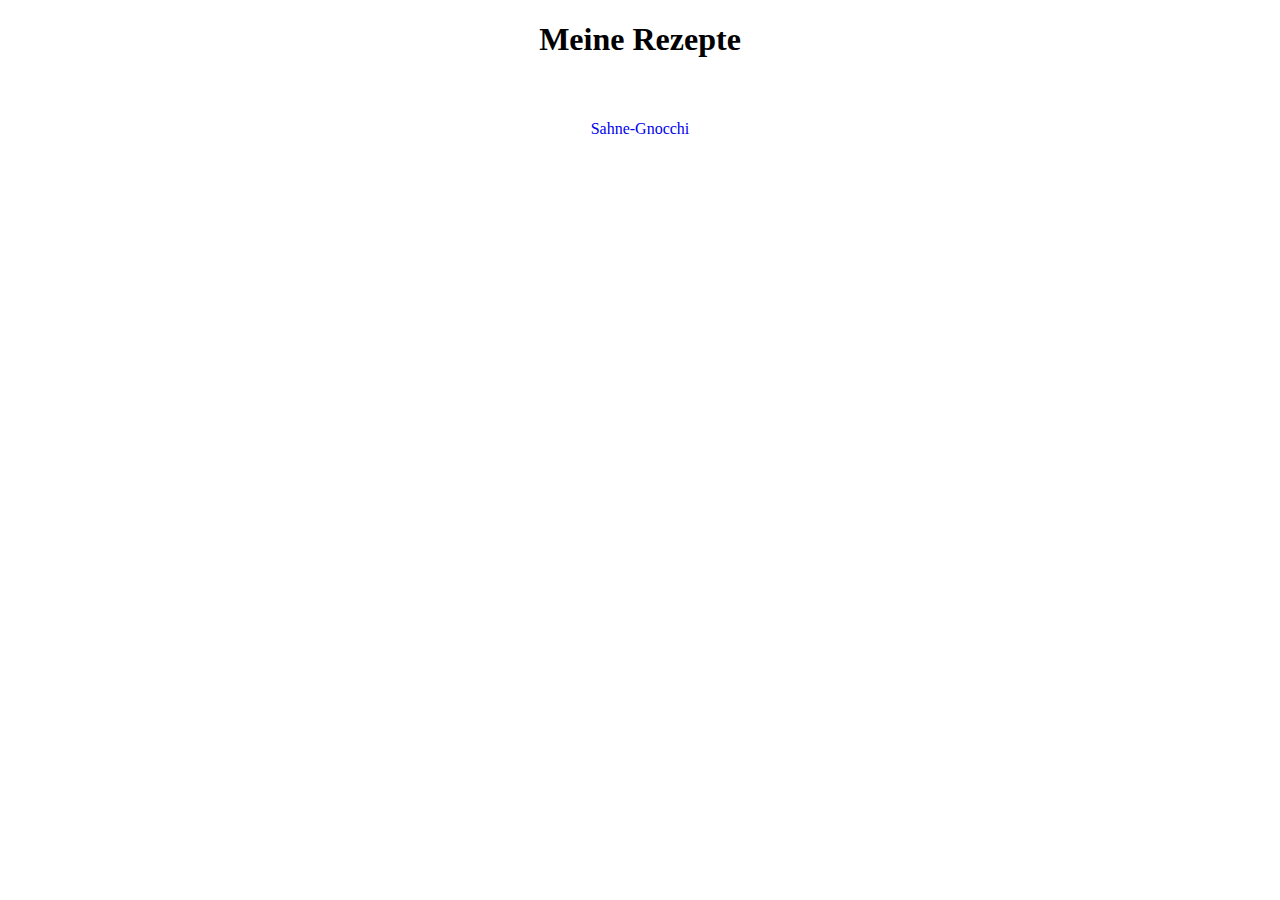
<file: index.html>
<!DOCTYPE html>
<html lang="en">
  <head>
    <meta charset="UTF-8">
    <title>Meine Rezepte</title>
    <link rel="stylesheet" href="style.css">
  </head>
  
  <body>
    <h1>Meine Rezepte</h1>

    <a href="./recipes/sahne-gnocchi.html">Sahne-Gnocchi</a>


  </body>
  





</html>
</file>
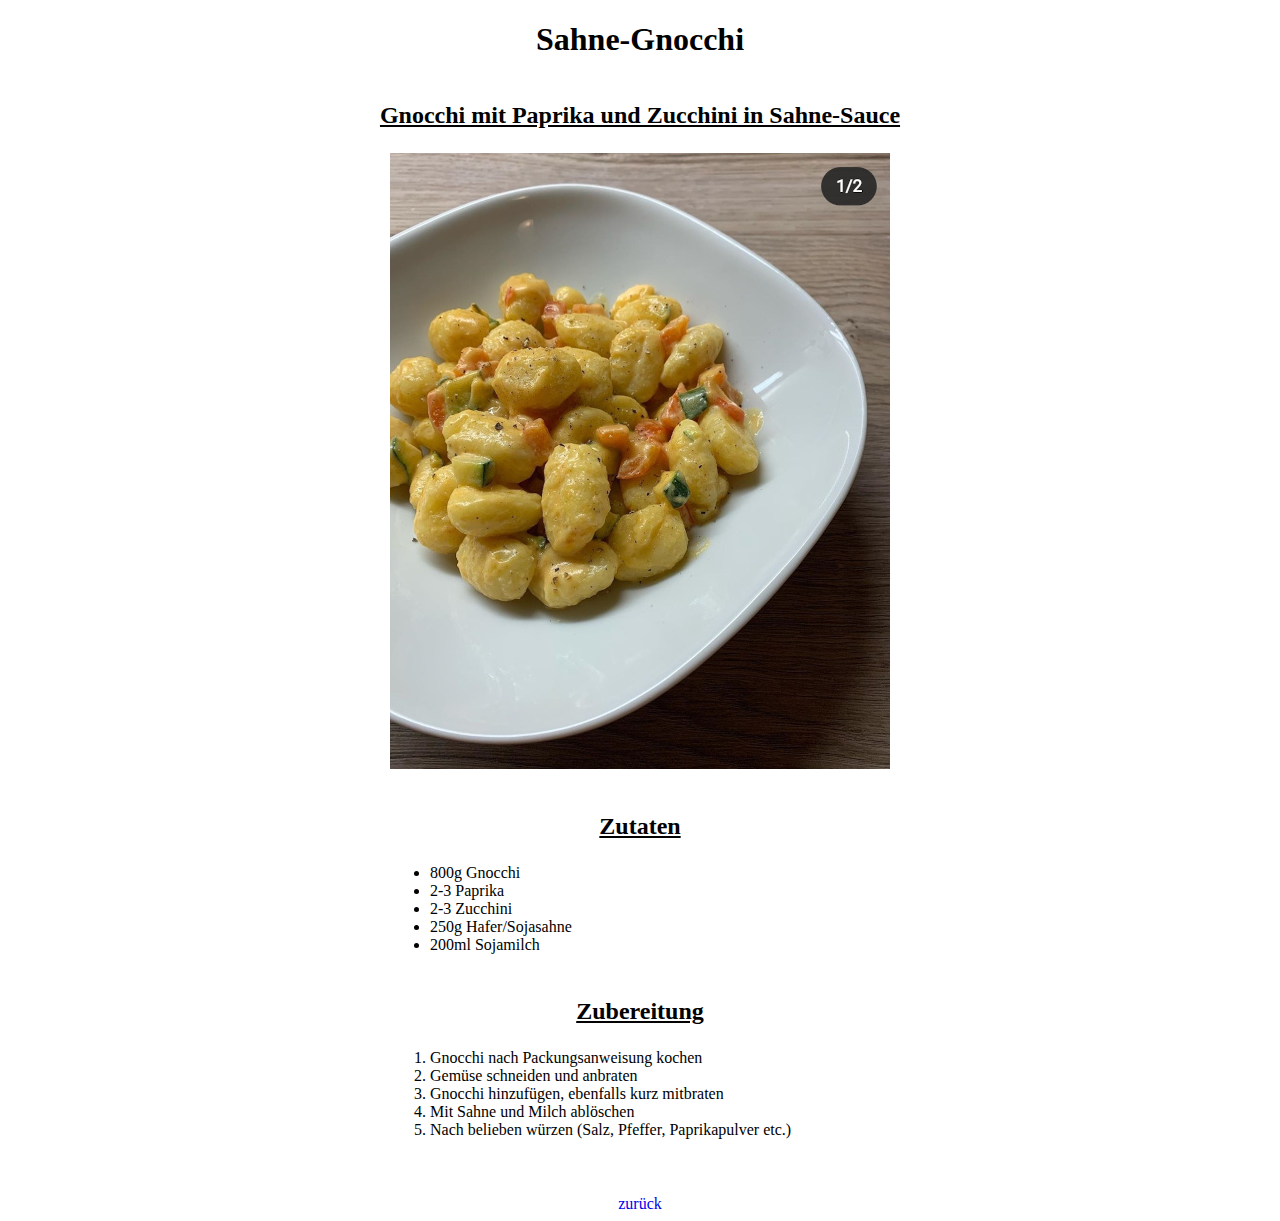
<file: recipes/sahne-gnocchi.html>
<!DOCTYPE html>
<html lang="en">
<head>
  <meta charset="UTF-8">
  <meta http-equiv="X-UA-Compatible" content="IE=edge">
  <meta name="viewport" content="width=device-width, initial-scale=1.0">
  <title>Sahne-Gnocchi</title>
  <link rel="stylesheet" href="../style.css">
</head>

<body>
  <h1>Sahne-Gnocchi</h1>

  <p>Gnocchi mit Paprika und Zucchini in Sahne-Sauce</p>

  <img src="gnocchi.jpg" alt="Bild von Gnocchi">

  <p>Zutaten</p>
  <div>
  <ul>
    <li>800g Gnocchi</li>
    <li>2-3 Paprika</li>
    <li>2-3 Zucchini</li>
    <li>250g Hafer/Sojasahne</li>
    <li>200ml Sojamilch</li>
  </ul>
  </div>

  <p>Zubereitung</p>
  <div>
  <ol>
    <li>Gnocchi nach Packungsanweisung kochen</li>
    <li>Gemüse schneiden und anbraten</li>
    <li>Gnocchi hinzufügen, ebenfalls kurz mitbraten</li>
    <li>Mit Sahne und Milch ablöschen</li>
    <li>Nach belieben würzen (Salz, Pfeffer, Paprikapulver etc.)</li>
  </ol>
  </div>

  <a href="../index.html">zurück</a>
  
</body>
</html>
</file>
<file: style.css>
a,
p,
h1 {
  text-align: center;
  display: block;
}

img {
  display: block;
  margin-left: auto;
  margin-right: auto;
}

div {
  margin: auto;
  /*border: 3px solid green;*/
  width: 500px;
}

p {
  font-size: 24px;
  font-weight: bold;
  padding-top: 20px;
  text-decoration: underline;
}

ol,
ul {
  font-size: 16px;
}

a {
  padding-top: 40px;
  text-decoration: none;
}
</file>
